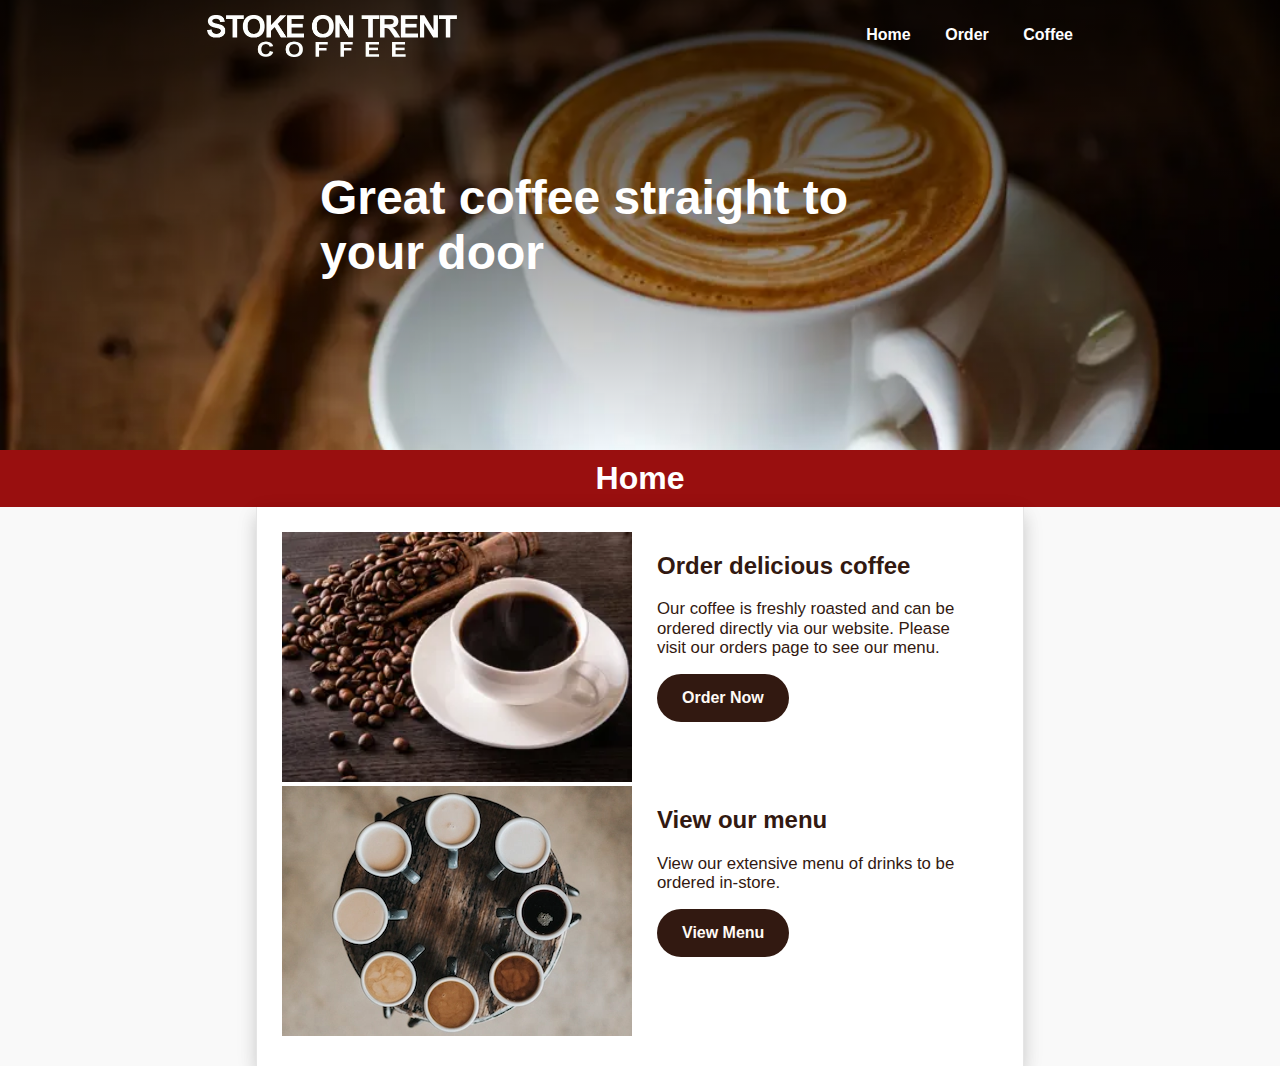
<file: public/index.html>
<!DOCTYPE html>
<html lang="en">
    <head>        
        <title>Stoke on Trent Coffee</title>
        <meta name="viewport" content="width=device-width, initial-scale=1">
        <meta charset="utf-8">
        <link rel="stylesheet" href="style/normalize.css">
        <link rel="stylesheet" href="style/vars.css">
        <link rel="stylesheet" href="style/style.css">
        <link rel="stylesheet" href="style/navigation.css">
        <link rel="stylesheet" href="style/index.css">
        <link rel="apple-touch-icon" sizes="180x180" href="apple-touch-icon.png">
        <link rel="icon" type="image/png" sizes="32x32" href="favicon-32x32.png">
        <link rel="icon" type="image/png" sizes="16x16" href="favicon-16x16.png">
        <link rel="manifest" href="site.webmanifest">
        <link rel="mask-icon" href="safari-pinned-tab.svg" color="#5bbad5">
        <meta name="msapplication-TileColor" content="#da532c">
        <meta name="theme-color" content="#ffffff">
    </head>

    <body>                
        <div class = "nav-hamburger" onclick="openMenu()">
            <img src="img/menu_hamburger.svg" alt="Expand Menu" class="menu-hamburger">
        </div>
        <nav role ="navigation" id="nav-mobile-menu" class="nav-container-dropdown hidden">
            <a class="nav-item-dropdown" href="index.html">Home</a>
            <a class="nav-item-dropdown" href="order.html">Order</a>
            <a class="nav-item-dropdown" href="coffee.html">Coffee</a>                
        </nav>
        <div class="hero-image">
            <div class="nav-container-mobile">
                    <img class ="nav-item nav-item-logo" id="logo" src="img/logo-webp-984.webp" alt="Stoke on Trent Cafe Logo" width="250px">
            </div>

            <nav role ="navigation" class="nav-container">
                <picture class ="nav-item">
                    <img id="logo" src="img/logo-webp-984.webp" alt="Stoke on Trent Cafe Logo" width="250px">
                </picture>
                <ul>
                    <a class ="nav-item" href="index.html">Home</a>

                    <a class ="nav-item" href="order.html">Order</a>

                    <a class ="nav-item" href="coffee.html">Coffee</a>
                </ul>
            </nav>
            <div class="hero-text">
              <h1>Great coffee straight to your door</h1>
            </div>
        </div>

          <div class="header">
              <head>
                  <h1>
                      Home
                  </h1>
              </head>
          </div>

        <div class="article-list-container">
            <div class="article article-container">
                <div class="item-image">
                        <img src="img/coffee-1x.jpg" alt="A delicious cup of coffee"
                        srcset="img/coffee-1x.webp, img/coffee-2x.webp 2x, img/coffee-3x.webp 3x">
                </div>
                <div class="item-article">
                    <article>
                        <div>
                            <h2 class="item article-header">Order delicious coffee</h2>
                            <p class="item article-paragraph">Our coffee is freshly roasted and can be ordered directly via our website. Please visit our orders page to see our menu.</p>
                        </div>
                        <div class="item article-button-item">
                            <a href="order.html" class="article-link">Order Now</a>
                        </div>
                    </article>
                </div>
            </div>

            <div class="article article-container">
                <div class="item-image">
                    <img src="img/coffee_table.jpg" alt="A delicious cup of coffee"
                    srcset="img/coffee_table_1x.webp, img/coffee_table_2x.webp 2x, img/coffee_table_3x.webp 3x">
                </div>
                <div class="item-article">
                    <article>
                        <div>
                            <h2 class="item article-header">View our menu</h2>
                            <p class="item article-paragraph">View our extensive menu of drinks to be ordered in-store.</p>
                        </div>
                        <div class="item article-button-item">
                            <a href="coffee.html" class="article-link">View Menu</a>
                        </div>
                    </article>
                </div>
            </div>
        </div>

    </body>
    <script>
        //check whether browser support service workers
        if ('serviceWorker' in navigator) {
            //wait until page loaded to avoid delaying rendering
            window.addEventListener('load', function() {
                //register service worker
                navigator.serviceWorker.register('service-worker.js').then(
                    function(registration) {
                        console.log('Service worker registration successful', 
                                    registration);
                    }, 
                    function(err) {
                        console.log('Service worker registration failed', err);
                });
            });
        }
    </script>

    <script src="js/navigation.js"></script>
</html>
</file>
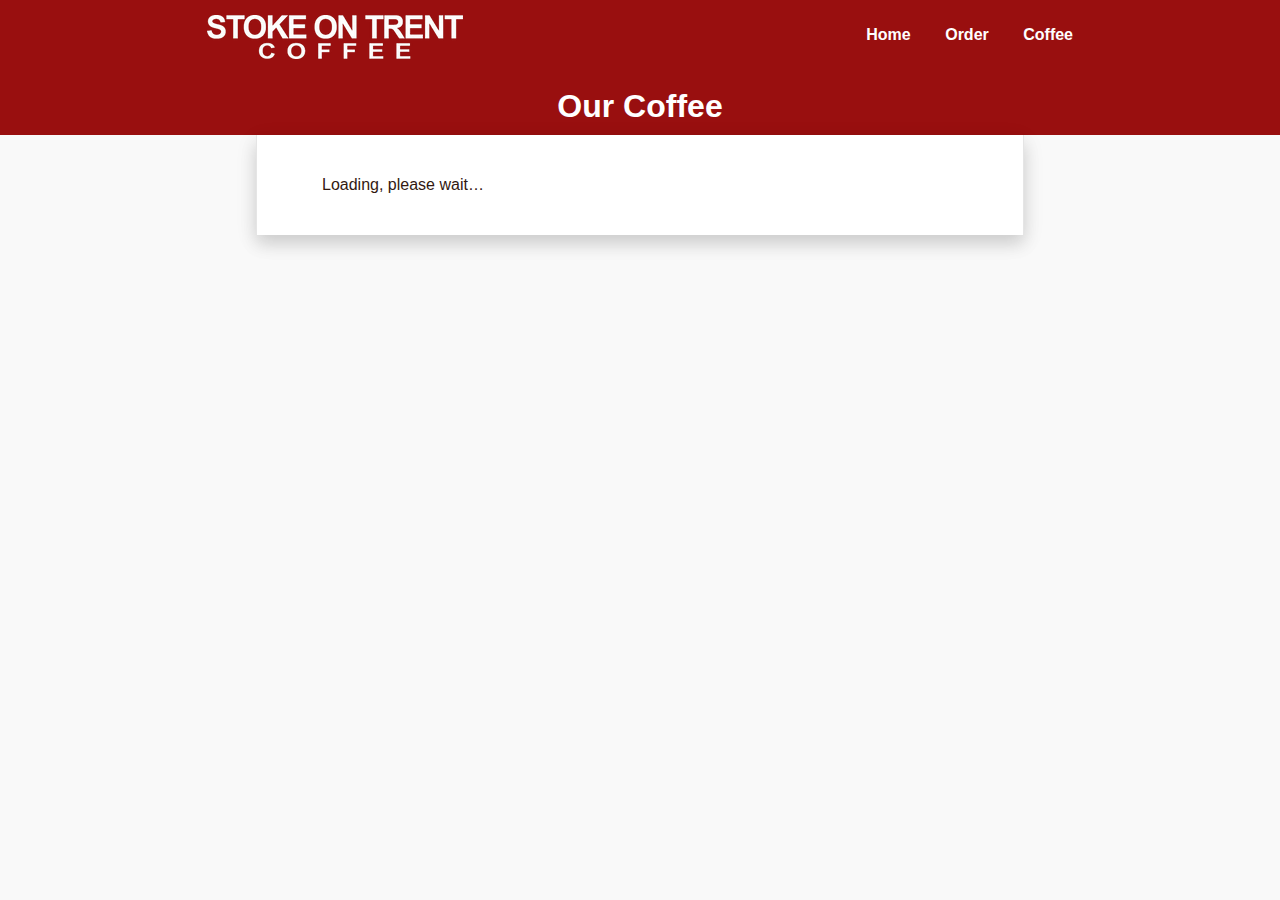
<file: public/coffee.html>
<!DOCTYPE html>
<html lang="en">
    <head>        
        <title>Stoke on Trent Coffee</title>
        <meta name="viewport" content="width=device-width, initial-scale=1">
        <meta charset="utf-8">
        <link rel="stylesheet" href="style/vars.css">
        <link rel="stylesheet" href="style/style.css">
        <link rel="stylesheet" href="style/navigation.css">
        <link rel="stylesheet" href="style/coffee.css">
        <link rel="apple-touch-icon" sizes="180x180" href="apple-touch-icon.png">
        <link rel="icon" type="image/png" sizes="32x32" href="favicon-32x32.png">
        <link rel="icon" type="image/png" sizes="16x16" href="favicon-16x16.png">
        <link rel="manifest" href="site.webmanifest">
        <link rel="mask-icon" href="safari-pinned-tab.svg" color="#bb2a2a">
        <meta name="msapplication-TileColor" content="#da532c">
        <meta name="theme-color" content="#bb2a2a">
    </head>

    <body>                
        <div class = "nav-hamburger" onclick="openMenu()">
            <img src="img/menu_hamburger.svg" alt="Expand Menu" class="menu-hamburger">
        </div>
        <nav role ="navigation" id="nav-mobile-menu" class="nav-container-dropdown hidden">
            <a class="nav-item-dropdown" href="index.html">Home</a>
            <a class="nav-item-dropdown" href="order.html">Order</a>
            <a class="nav-item-dropdown" href="coffee.html">Coffee</a>
        </nav>

        <nav role ="navigation" class="nav-container-desktop-header">
            <picture class ="nav-item">
                <img id="logo" src="img/logo-webp-256.webp" alt="Stoke on Trent Cafe Logo" width="256px" height="44px">
            </picture>
            <ul>
                <a class ="nav-item" href="index.html">Home</a>
                <a class ="nav-item" href="order.html">Order</a>
                <a class ="nav-item" href="coffee.html">Coffee</a>
            </ul>
        </nav>
        </div>

          <div class="header">
              <head>
                  <h1>
                      Our Coffee
                  </h1>
              </head>
          </div>
          <div class="article-list-container">
            <div class="article article-container">
                <div class="container" id="coffee-list">
                    <ol colspan="2" id="list-object">Loading, please wait…</li>
                </div>
            </div>
          </div>

        

    </body>
    <script>
        //check whether browser support service workers
        if ('serviceWorker' in navigator) {
            //wait until page loaded to avoid delaying rendering
            window.addEventListener('load', function() {
                //register service worker
                navigator.serviceWorker.register('service-worker.js').then(
                    function(registration) {
                        console.log('Service worker registration successful', 
                                    registration);
                    }, 
                    function(err) {
                        console.log('Service worker registration failed', err);
                });
            });
        }
    </script>
    <script src="js/navigation.js"></script>
    <script src="js/coffee.js"></script>
</html>
</file>
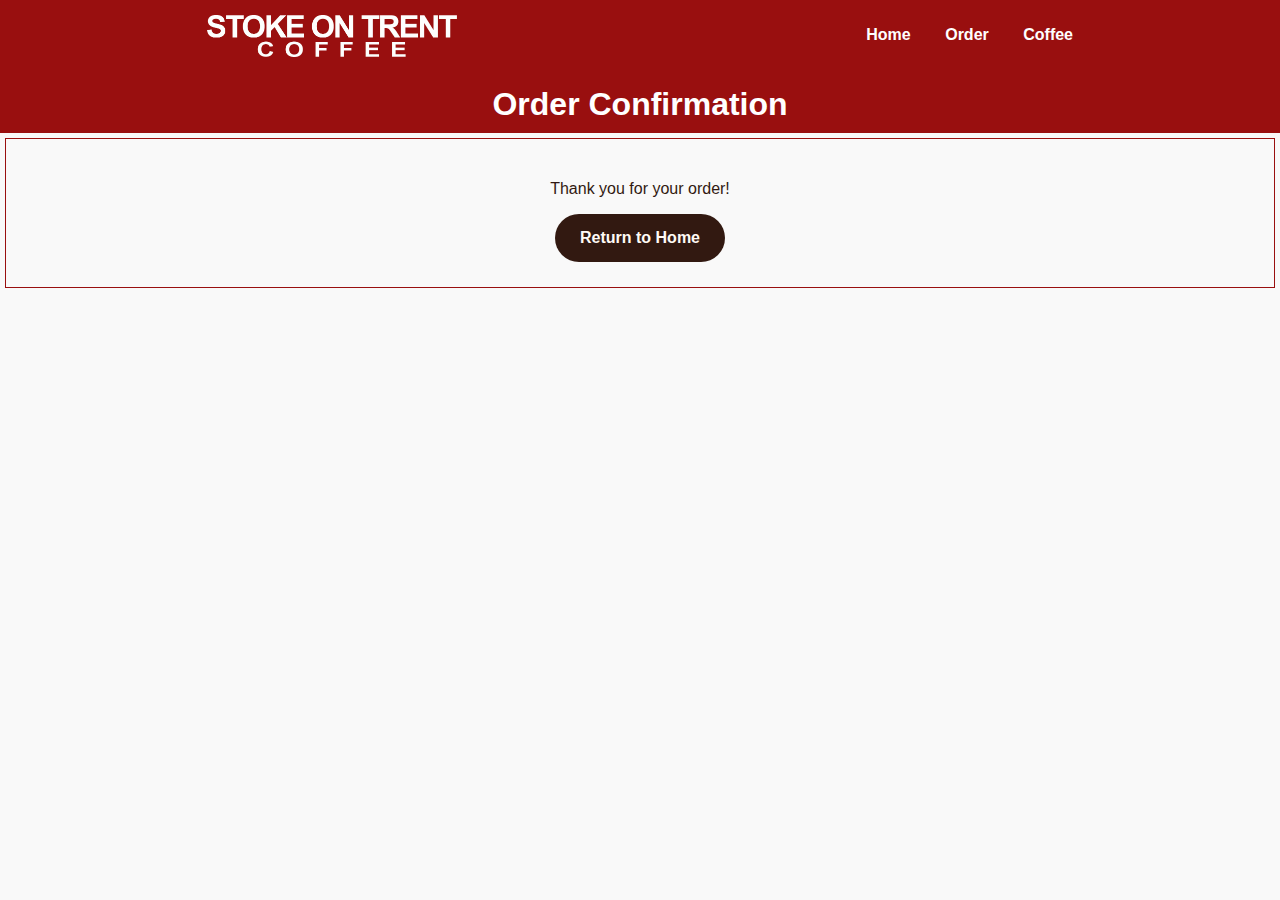
<file: public/order-confirmation.html>
<!DOCTYPE html>
<html lang="en">
    <head>        
        <title>Stoke on Trent Coffee</title>
        <meta name="viewport" content="width=device-width, initial-scale=1">
        <meta charset="utf-8">
        <link rel="stylesheet" href="style/vars.css">
        <link rel="stylesheet" href="style/style.css">
        <link rel="stylesheet" href="style/navigation.css">
        <link rel="stylesheet" href="style/order.css">
        <link rel="apple-touch-icon" sizes="180x180" href="apple-touch-icon.png">
        <link rel="icon" type="image/png" sizes="32x32" href="favicon-32x32.png">
        <link rel="icon" type="image/png" sizes="16x16" href="favicon-16x16.png">
        <link rel="manifest" href="site.webmanifest">
        <link rel="mask-icon" href="safari-pinned-tab.svg" color="#5bbad5">
        <meta name="msapplication-TileColor" content="#da532c">
        <meta name="theme-color" content="#ffffff">
    </head>

    <body>                
        <div class = "nav-hamburger" onclick="openMenu()">
            <img src="img/menu_hamburger.svg" alt="Expand Menu" class="menu-hamburger">
        </div>
        <nav role="navigation" id="nav-mobile-menu" class="nav-container-dropdown hidden">
            <a class="nav-item-dropdown" href="index.html">Home</a>
            <a class="nav-item-dropdown" href="order.html">Order</a>
            <a class="nav-item-dropdown" href="coffee.html">Coffee</a>
        </nav>

        <nav role="navigation" class="nav-container-desktop-header">
            <picture class ="nav-item">
                <img id="logo" src="img/logo-webp-984.webp" alt="Stoke on Trent Cafe Logo" width="250px">
            </picture>
            <ul>
                <a class ="nav-item" href="index.html">Home</a>

                <a class ="nav-item" href="order.html">Order</a>

                <a class ="nav-item" href="coffee.html">Coffee</a>
            </ul>
        </nav>
        </div>

          <div class="header">
              <head>
                  <h1>
                      Order Confirmation
                  </h1>
              </head>
          </div>

        <div class="form-container">
            <div class="confirmation-box">
                <p>Thank you for your order!</p>
                <div>
                    <a href="index.html" class="article-link">Return to Home</a>
                </div>
            </div>
        </div>

    </body>
    <script>
        //check whether browser support service workers
        if ('serviceWorker' in navigator) {
            //wait until page loaded to avoid delaying rendering
            window.addEventListener('load', function() {
                //register service worker
                navigator.serviceWorker.register('service-worker.js').then(
                    function(registration) {
                        console.log('Service worker registration successful', 
                                    registration);
                    }, 
                    function(err) {
                        console.log('Service worker registration failed', err);
                });
            });
        }
    </script>
    <script src="js/navigation.js"></script>
</html>
</file>
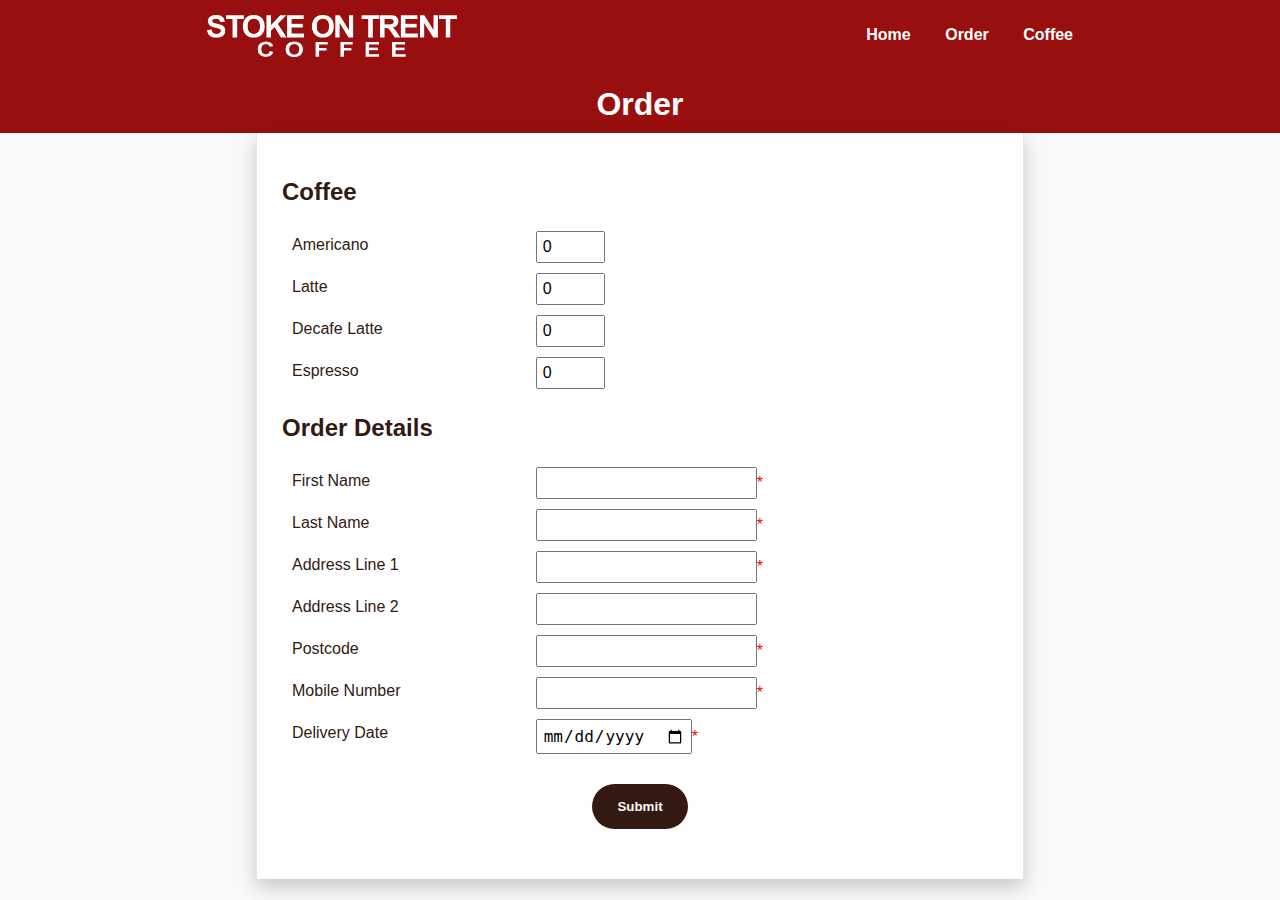
<file: public/order.html>
<!DOCTYPE html>
<html lang="en">
    <head>        
        <title>Stoke on Trent Coffee</title>
        <meta name="viewport" content="width=device-width, initial-scale=1">
        <meta charset="utf-8">
        <link rel="stylesheet" href="style/vars.css">
        <link rel="stylesheet" href="style/style.css">
        <link rel="stylesheet" href="style/navigation.css">
        <link rel="stylesheet" href="style/order.css">
        <link rel="apple-touch-icon" sizes="180x180" href="apple-touch-icon.png">
        <link rel="icon" type="image/png" sizes="32x32" href="favicon-32x32.png">
        <link rel="icon" type="image/png" sizes="16x16" href="favicon-16x16.png">
        <link rel="manifest" href="site.webmanifest">
        <link rel="mask-icon" href="safari-pinned-tab.svg" color="#5bbad5">
        <meta name="msapplication-TileColor" content="#da532c">
        <meta name="theme-color" content="#ffffff">
    </head>

    <body>                
        <div class = "nav-hamburger" onclick="openMenu()">
            <img src="img/menu_hamburger.svg" alt="Expand Menu" class="menu-hamburger">
        </div>
        <nav role ="navigation" id="nav-mobile-menu" class="nav-container-dropdown hidden">
            <a class="nav-item-dropdown" href="index.html">Home</a>
            <a class="nav-item-dropdown" href="order.html">Order</a>
            <a class="nav-item-dropdown" href="coffee.html">Coffee</a>
        </nav>

        <nav role ="navigation" class="nav-container-desktop-header">
            <picture class ="nav-item">
                <img id="logo" src="img/logo-webp-984.webp" alt="Stoke on Trent Cafe Logo" width="250px">
            </picture>
            <ul>
                <a class ="nav-item" href="index.html">Home</a>

                <a class ="nav-item" href="order.html">Order</a>

                <a class ="nav-item" href="coffee.html">Coffee</a>
            </ul>
        </nav>
        </div>

          <div class="header">
              <head>
                  <h1>
                      Order
                  </h1>
              </head>
          </div>

        <form  id="coffee-order-form" class="order_form">
            <div class="article-list-container">
                <div class="form-container">
                    <div id = "validation-message"></div>
                    <h2 class="form-header">Coffee</h2>
                    <div class="form-pairing">
                        <div class="form-label">
                            <label for="quantity_americano"> Americano</label>
                        </div>
                        <div class="form-input">
                            <input type="number" id="quantity_americano" name="quantity_americano" min="0" max="50" value="0" class="form-input-number form-input">
                        </div>
                    </div>

                    <div class="form-pairing">
                        <div class="form-label">
                            <label for="quantity_latte"> Latte</label>
                        </div>
                        <div class="form-input">
                            <input type="number" id="quantity_latte" name="quantity_latte" min="0" max="50" value="0"  class="form-input-number form-input">
                        </div>
                    </div>

                    <div class="form-pairing">
                        <div class="form-label">
                            <label for="quantity_decafe_latte"> Decafe Latte</label>
                        </div>
                        <div class="form-input">
                            <input type="number" id="quantity_decafe_latte" name="quantity_decafe_latte" min="0" max="50" value="0" class="form-input-number form-input">
                        </div>
                    </div>

                    <div class="form-pairing">
                        <div class="form-label">
                            <label for="quantity_espresso"> Espresso</label>
                        </div>
                        <div class="form-input">
                            <input type="number" id="quantity_espresso" name="quantity_espresso" min="0" max="50" value="0" class="form-input-number form-input">
                        </div>
                    </div>
                </div>

                <div class="form-container">
                    <h2 class="form-header">Order Details</h2>

                    <div class="form-pairing">
                        <div class="form-label">
                            <label for="text_forename"> First Name</label>
                        </div>
                        <div class="form-input">
                            <input type="text" length=50 id="text_forename" name="text_forename" class="form-input-text form-input" required><span class="required">*</span>
                        </div>
                    </div>

                    <div class="form-pairing">
                        <div class="form-label">
                            <label for="text_surname"> Last Name</label>
                        </div>
                        <div class="form-input">
                            <input type="text" length=50 id="text_surname" name="text_surname" class="form-input-text form-input" required><span class="required">*</span>
                        </div>
                    </div>

                    <div class="form-pairing">
                        <div class="form-label">
                            <label for="text_address_line_1"> Address Line 1</label>
                        </div>
                        <div class="form-input">
                            <input type="text" length=50 id="text_address_line_1" name="text_address_line_1" class="form-input-text form-input" required><span class="required">*</span>
                        </div>
                    </div>

                    
                    <div class="form-pairing">
                        <div class="form-label">
                            <label for="text_address_line_2"> Address Line 2</label>
                        </div>
                        <div class="form-input">
                            <input type="text" length=50 id="text_address_line_2" name="text_address_line_2" class="form-input-text form-input">
                        </div>
                    </div>
                    
                    <div class="form-pairing">
                        <div class="form-label">
                            <label for="text_address_postcode"> Postcode</label>
                        </div>
                        <div class="form-input">
                            <input type="text" length=12 id="text_address_postcode" name="text_address_postcode" class="form-input-text form-input" required><span class="required">*</span>
                        </div>
                    </div>
                    
                    <div class="form-pairing">
                        <div class="form-label">
                            <label for="tel_address_mobile_number"> Mobile Number</label>
                        </div>
                        <div class="form-input">
                            <input type="tel" id="tel_address_mobile_number" name="text_address_mobile_number" class="form-input-text form-input" required><span class="required">*</span>
                        </div>
                    </div>
                    
                    <div class="form-pairing">
                        <div class="form-label">
                            <label for="date_delivery_date"> Delivery Date</label>
                        </div>
                        <div class="form-input">
                            <input type="date" id="date_delivery_date" name="date_delivery_date" class="form-input-text form-input" required><span class="required">*</span>
                        </div>
                    </div>
                    <div class = "submit">
                        <input type="submit" value="Submit" class="article-link">
                    </div>
                </div>
            </div>

        </form>

    </body>
    <script>
        //check whether browser support service workers
        if ('serviceWorker' in navigator) {
            //wait until page loaded to avoid delaying rendering
            window.addEventListener('load', function() {
                //register service worker
                navigator.serviceWorker.register('service-worker.js').then(
                    function(registration) {
                        console.log('Service worker registration successful', 
                                    registration);
                    }, 
                    function(err) {
                        console.log('Service worker registration failed', err);
                });
            });
        }
    </script>
    <script src="js/navigation.js"></script>
    <script src="js/order-validation.js"></script>
</html>
</file>
<file: public/style/vars.css>
:root{
    --background: #f9f9f9;
    --background-2: #fff;
    --text-article: #321911;
    --text-button: #fffaf5;
    --button-background: #321911;
    --text-nav: #f3f3f3;
    --nav-selection: #dee8eb;
    --header:#990f0f;
    --header-light:#b31515;
    --button-hover:#7a3e26;
    --container-border: #e5e5e5;

}

@media (prefers-color-scheme:dark){
    :root{
        --background: rgb(37, 35, 39);
        --background-2: #2d2b31;
        --text-article: #fffaf5;
        --button-background: #b31515;
        --button-hover:#db4141;
        --text-button: #fffaf5;
        --container-border: #44414b;
    }
}
</file>
<file: public/style/style.css>
body, html{
    height:100%;
    margin:0px;
    font-family: Arial, sans-serif;
    background-color: var(--background);
}

.header{
    text-align: center;
    margin: 0px;
    padding: 10px;
    background-color:var(--header);
  }

  .header h1{
    margin: 0px;
    color: #fff;
  }

    
.article-list-container {
  display: flex;
  flex-direction: column;
  flex-wrap: nowrap;
  position: relative;
  border-left: 1px solid var(--container-border);
  border-right: 1px solid var(--container-border);
  box-shadow: 0 10px 16px 0 rgb(0 0 0 / 10%), 0 6px 20px 0 rgb(0 0 0 / 10%);
  margin: 0px 20% 0px 20%;
  padding: 25px;
  background-color: var(--background-2);
}

@media only screen and (max-width:1000px){
  .article-list-container {
    position: relative;
    margin: 0px 0px 0px 0px;
    padding: 25px;
    background-color: var(--background-2);
  }
}

  .article-link{
    display: inline-block;
    background-color: var(--button-background);
    border-radius: 25px;
    padding: 15px 25px 15px 25px;
    color: var(--text-button);
    text-align: center;
    font-weight: bold;
    text-decoration: none;
    border: none;
  }
    
  .article-link:hover{
    background-color: var(--button-hover);
  }

  .article-container {
    display: flex;
    flex-direction: row;
    position: relative;
    color: var(--text-article);
  }
  
  @media only screen and (max-width:750px){
  
    .article-container {
      display: block;
      position: relative;
      color: var(--text-article);
    }
  }
  
  .article {
      flex: 1;
  }
  
  .article-item{
    margin: 0.75rem;
    display: flex;
  }
  
  .article-paragraph{
    font-size: 1.05rem;
  }
  
  .article-button-item{
    margin:10px 0px;
    
  }
</file>
<file: public/style/navigation.css>
.menu-hamburger{
    color:#fff;
    width:48px; 
    height:48px;
  }
  
  .nav-container-mobile{
      display: none;
  }

  
.nav-container {
    display: flex;
    flex-direction: row;
    flex-wrap: nowrap;
    position: relative;
    justify-content: space-between;
    padding: 10px 25% 10px 25%;
    color: var(--background);
  }
  
  .nav-container-desktop-header {
    display: flex;
    flex-direction: row;
    flex-wrap: nowrap;
    position: relative;
    justify-content: space-between;
    padding: 10px 25% 10px 25%;
    color: var(--background);
    background-color: var(--header);
  }

  .nav-item{
      color: #fff;
      text-decoration: none;
      size: 1rem;
      margin: 5px 15px;
      font-weight: bold;
  }

  .nav-item:hover{
    text-decoration: underline;
}

  .nav-container-dropdown {
    display: flex;
    flex-direction: column;
    flex-wrap: nowrap;
    position: relative;
    color: var(--background);
  }


.nav-container-dropdown{
    display: none;
  }
  
  .nav-hamburger{
    display: none;
  }

  @media only screen and (max-width:1300px){
    .nav-container {
        display: flex;
        flex-direction: row;
        flex-wrap: nowrap;
        justify-content: space-between;
        position: relative;
        padding: 10px 15% 10px 15%;
        color: var(--background);
      }

    .nav-container-desktop-header {
        display: flex;
        flex-direction: row;
        flex-wrap: nowrap;
        justify-content: space-between;
        position: relative;
        padding: 10px 15% 10px 15%;
        color: var(--background);
        background-color: var(--header);
      }
  }

  @media only screen and (max-width:1000px){

    .nav-container {
        display: none;
    }

    .nav-container-desktop-header {
        display: none;
      }

    .nav-container-dropdown{
      display: flex;
      flex: column;
      background-color: var(--header-light);
      color: white;
      font-size: 16px;
    }
  
    .nav-item-dropdown{
      color: white;
      text-decoration: none;
    }
    .nav-item-dropdown:hover{
      background-color: var(--button-hover);
    }
  
    .nav-hamburger{
      display: block;
      background-color: var(--header);
      padding: 0px 10px;
    }
  
    
    .nav-item-dropdown{
      padding:15px;
    }
  
    .nav-container{
        display: none;
    }
    .nav-container-mobile{
      display: flex;
      flex-direction: row;
      flex-wrap: nowrap;
      position: relative;
      padding: 10px 5% 10px 5%;
      color: var(--background);
      justify-content: space-between;
    }

    .hidden{
        display: none;
      }
      
  }
</file>
<file: public/style/index.css>
.hero-image{
    background-image: linear-gradient(rgba(0, 0, 0, 0.75), rgba(0, 0, 0, 0.0)), url("../img/header-large.webp");
    height: 50%;
    background-position: center;
    background-repeat: no-repeat;
    background-size: cover;
    position: relative;

}
.hero-text {
  text-align: left;
  position: absolute;
  top: 50%;
  left: 50%;
  transform: translate(-50%, -50%);
  font-size: x-large;
  color: #fff;
}

@media only screen and (max-width:1000px){
  .hero-text {
    text-align: left;
    position: absolute;
    top: 50%;
    left: 50%;
    transform: translate(-50%, -50%);
    font-size:medium;
    color: #fff;
  }
}

.item{
  display: flex;
}

  .item-image {
    flex: 1;
  }

  .item-image img{
    width: 550px;
    height: 400px;
  }

  @media only screen and (max-width:1500px){
    .item-image img{
      width: 350px;
      height: 250px;
    }
  }

  @media only screen and (max-width:750px){
    .item-image img{
      width: 100%;
      height: 100%;
    }
  }

  @media only screen and (max-width:418px){
    .item-image{
      display: flex;
      align-items: center;
      justify-content: center;
    }

  }


  .item-article {
    flex: 1;
    margin: 0px 25px;
  }
</file>
<file: public/style/coffee.css>
.container{
    display:grid;
    flex-flow: row wrap;
    grid-template-columns: 1fr 1fr ;
}

@media only screen and (max-width:1000px){
    .container{
        display:grid;
        flex-flow: row wrap;
        grid-template-columns: 1fr;
    }
}


.coffee-list-item{
    margin:5px;
    padding:5px;
}

.coffee-list-entity{
    list-style:none;
}
</file>
<file: public/style/order.css>
.form-container{
  display: flex;
  flex-direction: column;
  justify-content: center;
  color: var(--text-article);
}

.form-label{
  flex:1;
  margin: 10px;

}

.form-input{
  flex:2;
  padding: 5px;
  font-size: 16px;
}

.form-pairing{
  display: flex;
  flex-direction: row;
  justify-content: center;
}

.required{
  color: red;
}

.submit{
  margin:25px;
  display: flex;
  align-items: center;
  justify-content: center;
}


@media only screen and (max-width:1000px){
  .form-container{
    display: flex;
    flex-direction: column;
    background-color: var(--background-2);
    justify-content: center;
  }
}

#validation-message{
  margin: 10px;
  padding: 20px;
  border:solid;
  border-width: 1px;
  border-color: red;
  color: red;
}

.confirmation-box{
  margin: 5px;
  border: 1px solid var(--header);
  padding:25px;
  display: flex;
  flex-direction: column;
  align-items: center;
}
</file>
